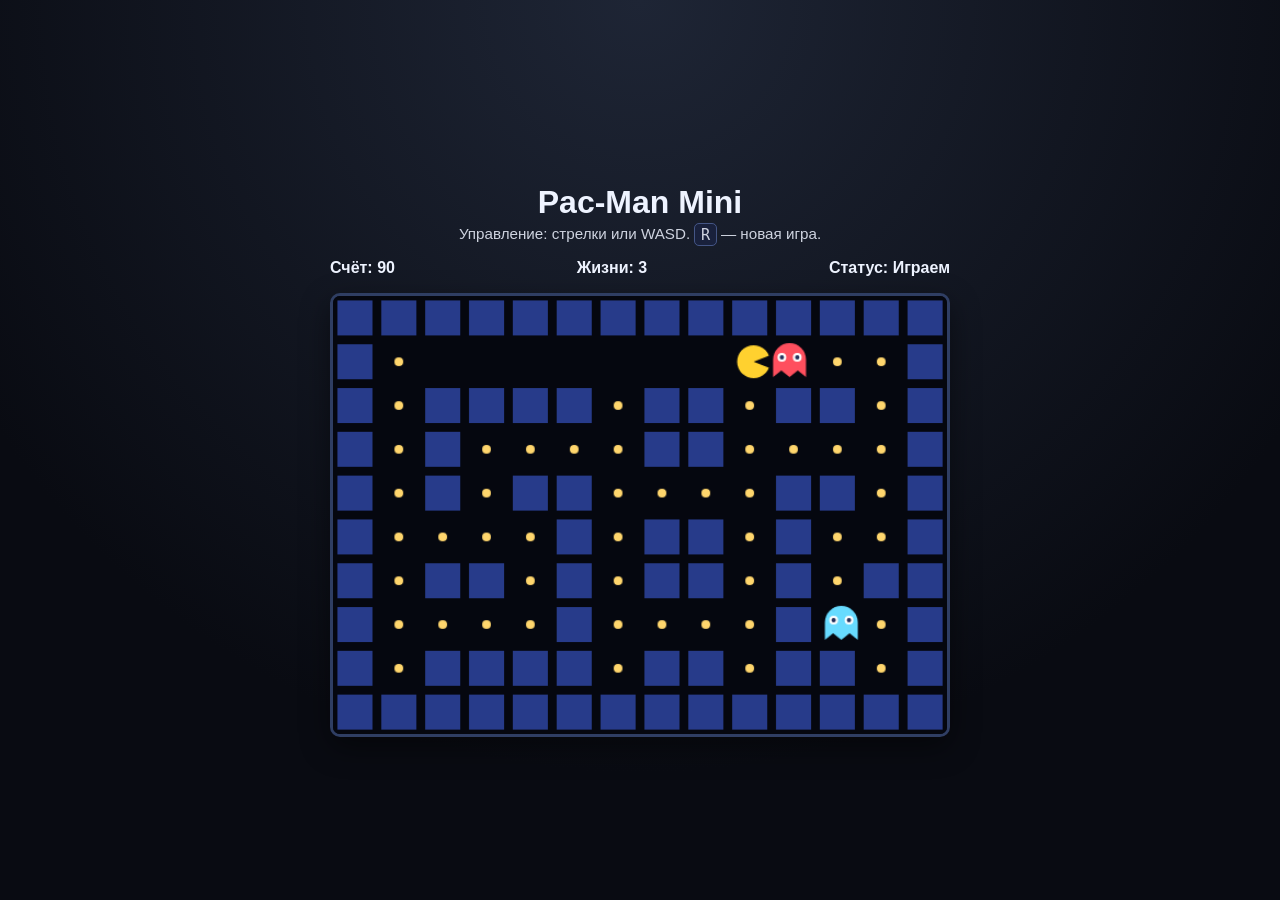
<file: index.html>
<!doctype html>
<html lang="ru">
<head>
  <meta charset="UTF-8">
  <meta name="viewport" content="width=device-width, initial-scale=1.0">
  <title>Pac-Man Mini Game</title>
  <link rel="stylesheet" href="./styles.css">
</head>
<body>
  <main class="game-shell">
    <h1>Pac-Man Mini</h1>
    <p class="hint">
      Управление: стрелки или WASD. <kbd>R</kbd> — новая игра.
    </p>

    <section class="hud" aria-label="Панель состояния">
      <div>Счёт: <span id="score">0</span></div>
      <div>Жизни: <span id="lives">3</span></div>
      <div>Статус: <span id="status">Играем</span></div>
    </section>

    <canvas id="game" width="560" height="400" aria-label="Поле игры Pac-Man"></canvas>
  </main>

  <script src="./game.js"></script>
</body>
</html>
</file>
<file: styles.css>
:root {
  color-scheme: dark;
}

* {
  box-sizing: border-box;
}

body {
  margin: 0;
  min-height: 100vh;
  display: grid;
  place-items: center;
  background: radial-gradient(circle at top, #1e2535 0%, #090b12 70%);
  color: #eef3ff;
  font-family: Arial, Helvetica, sans-serif;
}

.game-shell {
  width: min(92vw, 620px);
  text-align: center;
}

h1 {
  margin-bottom: 0.25rem;
}

.hint {
  margin-top: 0;
  opacity: 0.85;
  font-size: 0.95rem;
}

.hud {
  display: flex;
  justify-content: space-between;
  gap: 0.75rem;
  margin: 0.75rem 0 1rem;
  font-weight: 700;
}

canvas {
  display: block;
  width: 100%;
  height: auto;
  border: 3px solid #2f3e63;
  border-radius: 10px;
  background: #05070f;
  box-shadow: 0 10px 30px rgba(0, 0, 0, 0.45);
}

kbd {
  padding: 0.1rem 0.35rem;
  border-radius: 5px;
  border: 1px solid #4d6095;
  background: #1a2240;
}
</file>
